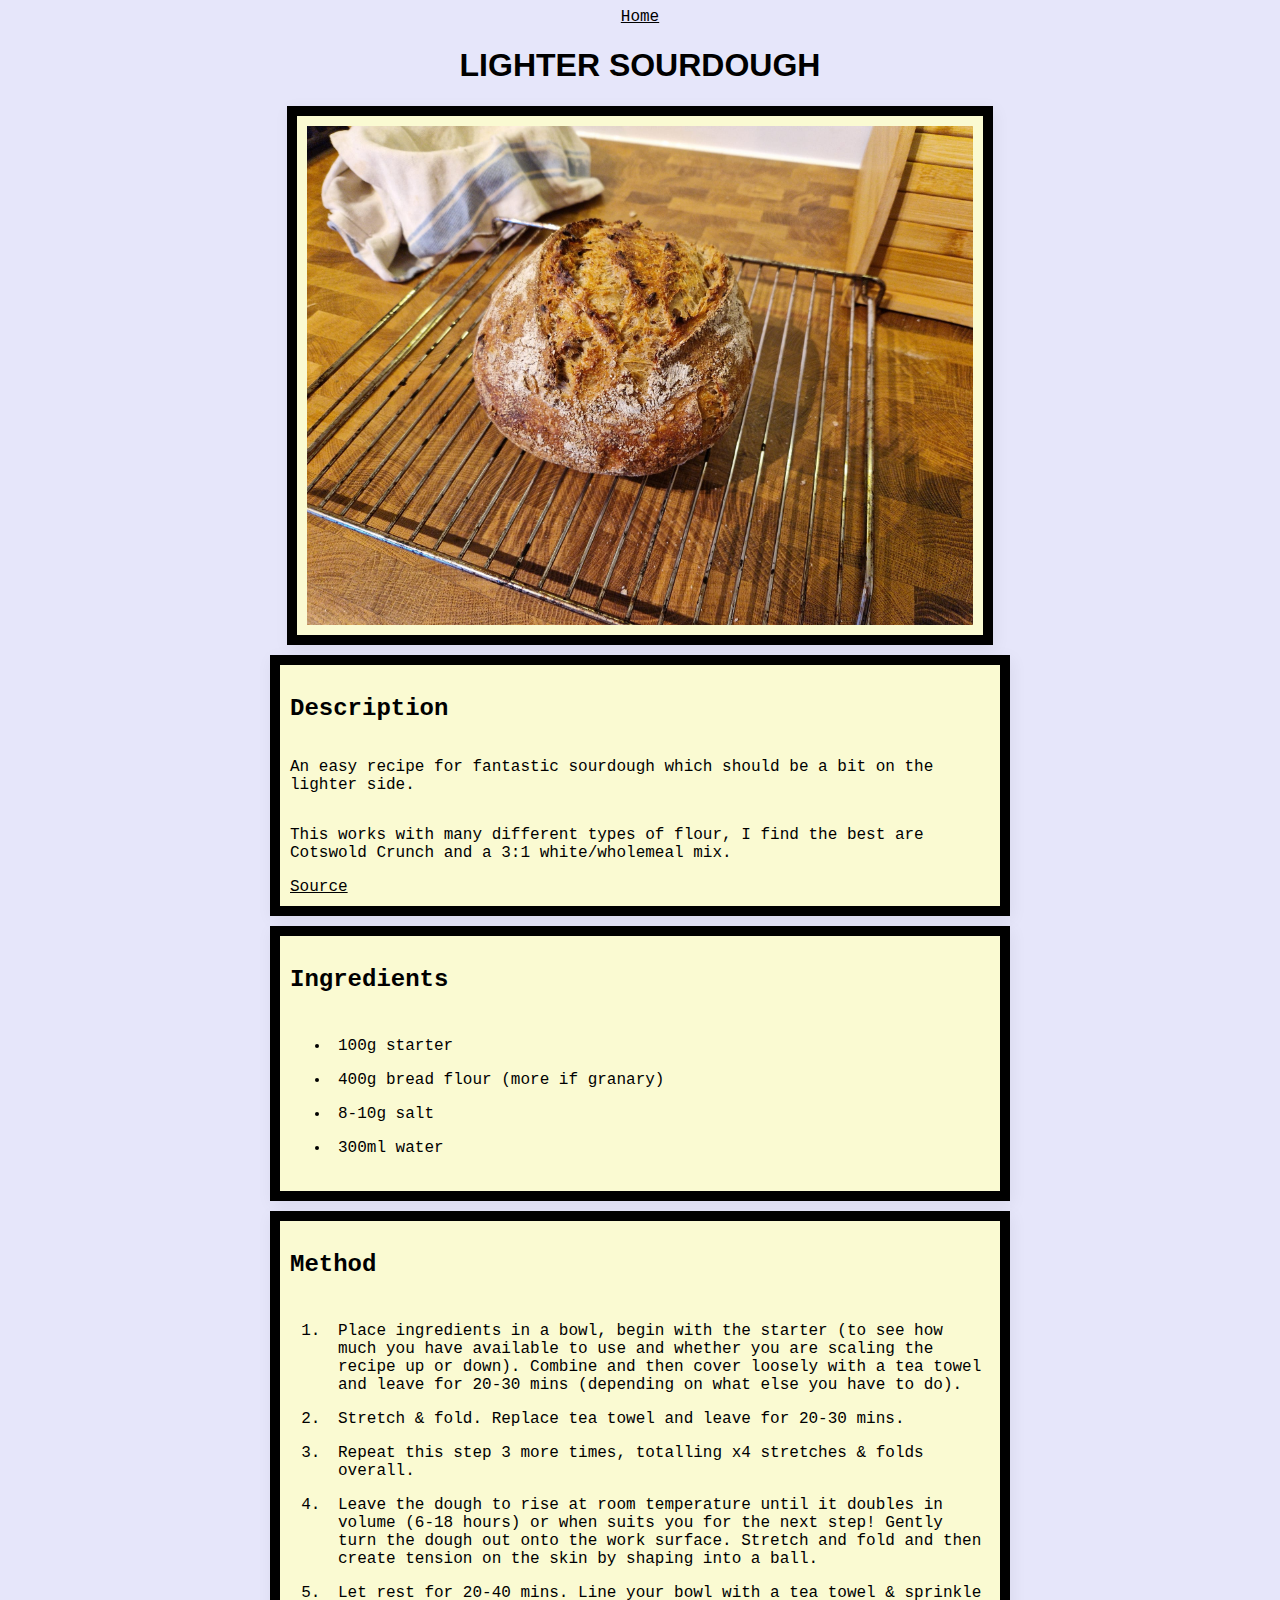
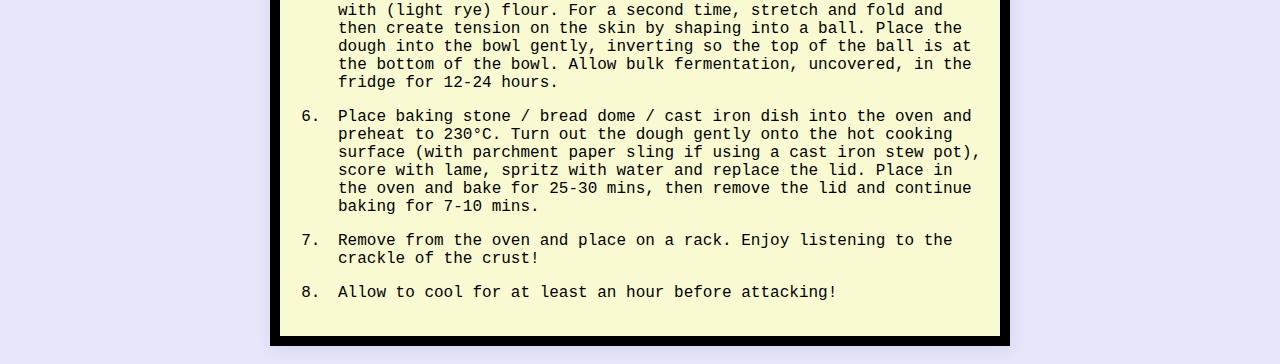
<file: recipes/sourdough.html>
<!DOCTYPE html>
<html lang="en">

<head>
    <link rel="stylesheet" href="../styles.css">
    <meta charset="UTF-8">
    <meta name="viewport" content="width=device-width, initial-scale=1.0">
    <title>Lighter Sourdough</title>
</head>

<body>
    <div class="recipe">
        <a class="title" href="../index.html">Home</a>

        <h1 class="title">LIGHTER SOURDOUGH</h1>
        <img class="card image" src="../assets/sourdough.jpg" alt="A loaf of sourdough using this recipe">

        <div class="card">
            <h2>Description</h2>
            <p>An easy recipe for fantastic sourdough which should be a bit on the lighter side.</p>
            <p>This works with many different types of flour, I find the best are Cotswold Crunch and a 3:1
                white/wholemeal
                mix.
            </p>
            <span> <a href="https://foodgeek.io/en/about/?utm_content=cmp-true">Source</a></span>
        </div>

        <div class="card">
            <h2>Ingredients</h2>
            <ul>
                <li>100g starter</li>
                <li>400g bread flour (more if granary)</li>
                <li>8-10g salt</li>
                <li>300ml water</li>
            </ul>
        </div>

        <div class="card">
            <h2>Method</h2>
            <ol>
                <li>Place ingredients in a bowl, begin with the starter (to see how much you have available to use and
                    whether
                    you
                    are scaling the recipe up or down). Combine and then cover loosely with a tea towel and leave for
                    20-30
                    mins
                    (depending on what else you have to do). </li>

                <li>Stretch & fold. Replace tea towel and leave for 20-30 mins.</li>
                <li>Repeat this step 3 more times, totalling x4 stretches & folds overall.</li>
                <li>Leave the dough to rise at room temperature until it doubles in volume (6-18 hours) or when suits
                    you
                    for
                    the
                    next step! Gently turn the dough out onto the work surface. Stretch and fold and then create tension
                    on
                    the
                    skin
                    by shaping into a ball. </li>
                <li>Let rest for 20-40 mins. Line your bowl with a tea towel & sprinkle with (light rye) flour. For a
                    second
                    time,
                    stretch and fold and then create tension on the skin by shaping into a ball. Place the dough into
                    the
                    bowl
                    gently, inverting so the top of the ball is at the bottom of the bowl. Allow bulk fermentation,
                    uncovered,
                    in
                    the fridge for 12-24 hours.</li>
                <li>Place baking stone / bread dome / cast iron dish into the oven and preheat to 230°C. Turn out the
                    dough
                    gently
                    onto the hot cooking surface (with parchment paper sling if using a cast iron stew pot), score with
                    lame,
                    spritz
                    with water and replace the lid. Place in the oven and bake for 25-30 mins, then remove the lid and
                    continue
                    baking for 7-10 mins.</li>
                <li>Remove from the oven and place on a rack. Enjoy listening to the crackle of the crust!</li>
                <li>Allow to cool for at least an hour before attacking!</li>
            </ol>
        </div>
    </div>

</body>

</html>
</file>
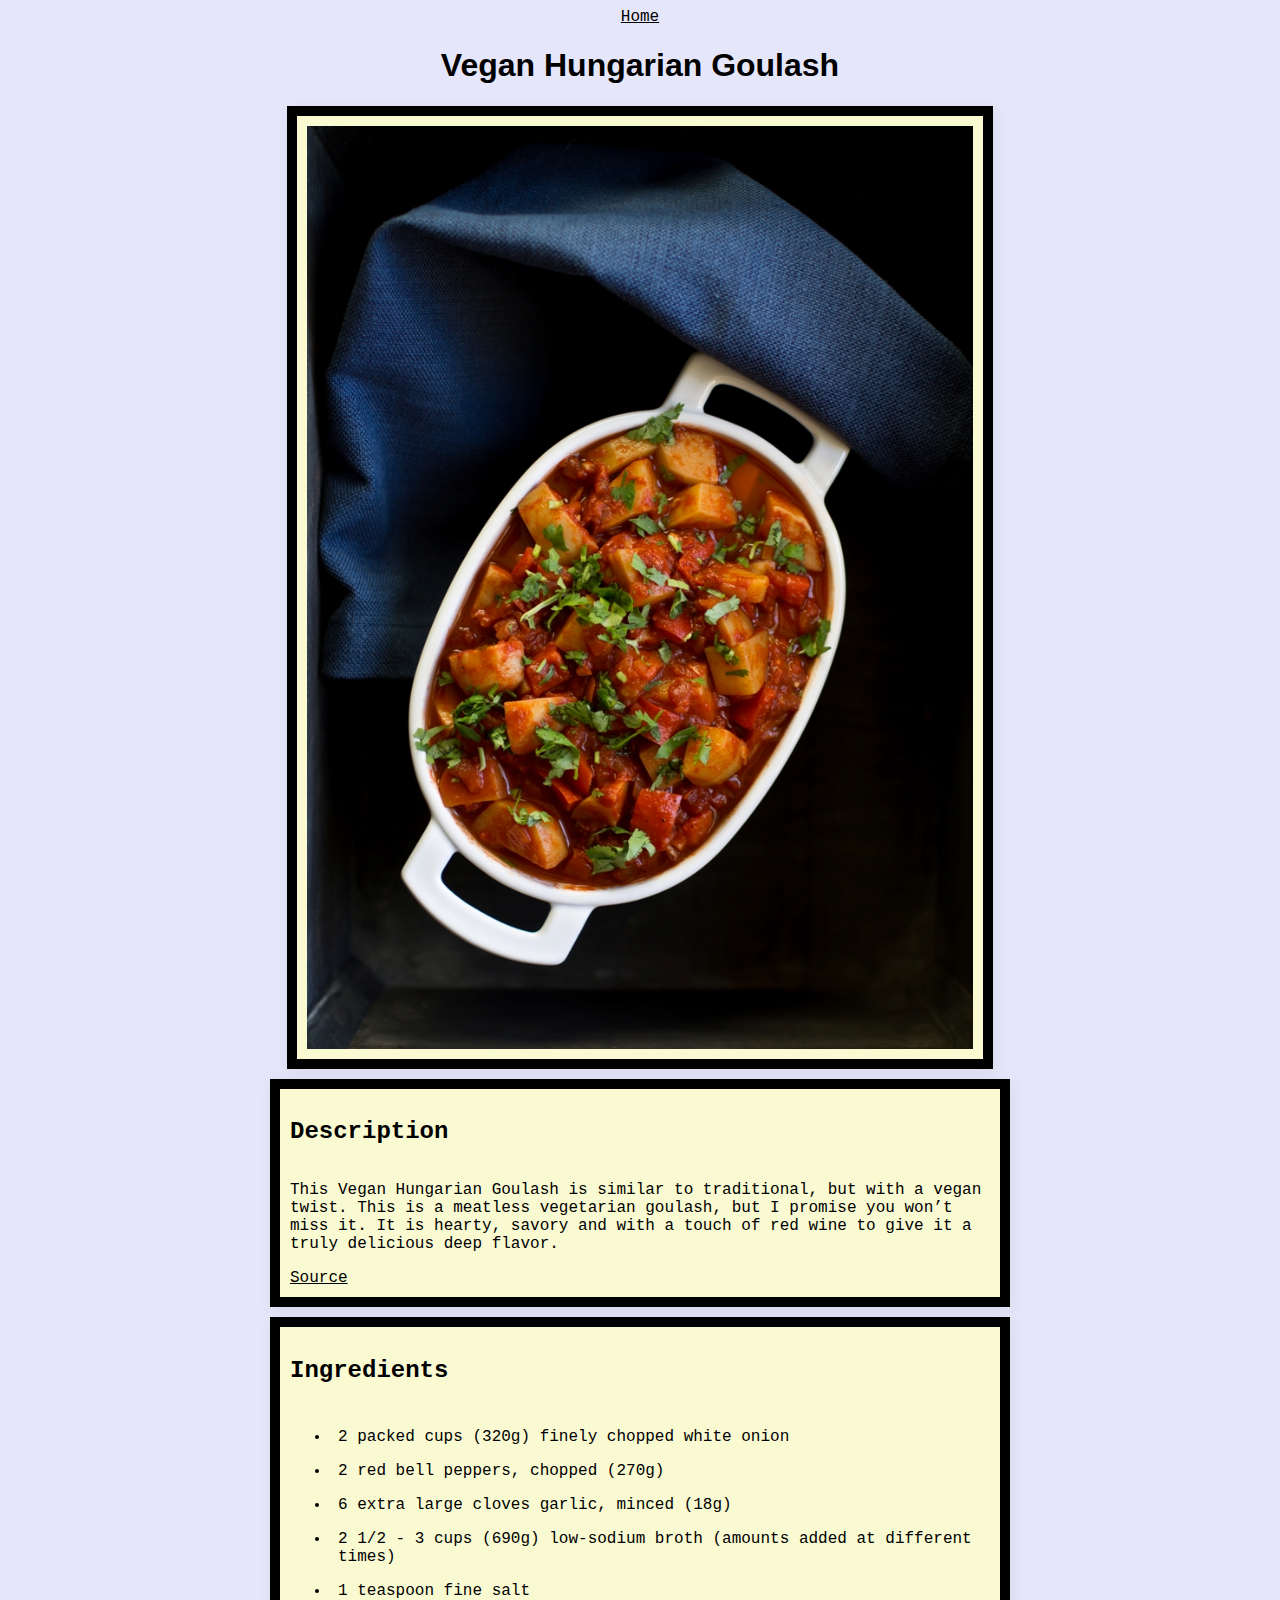
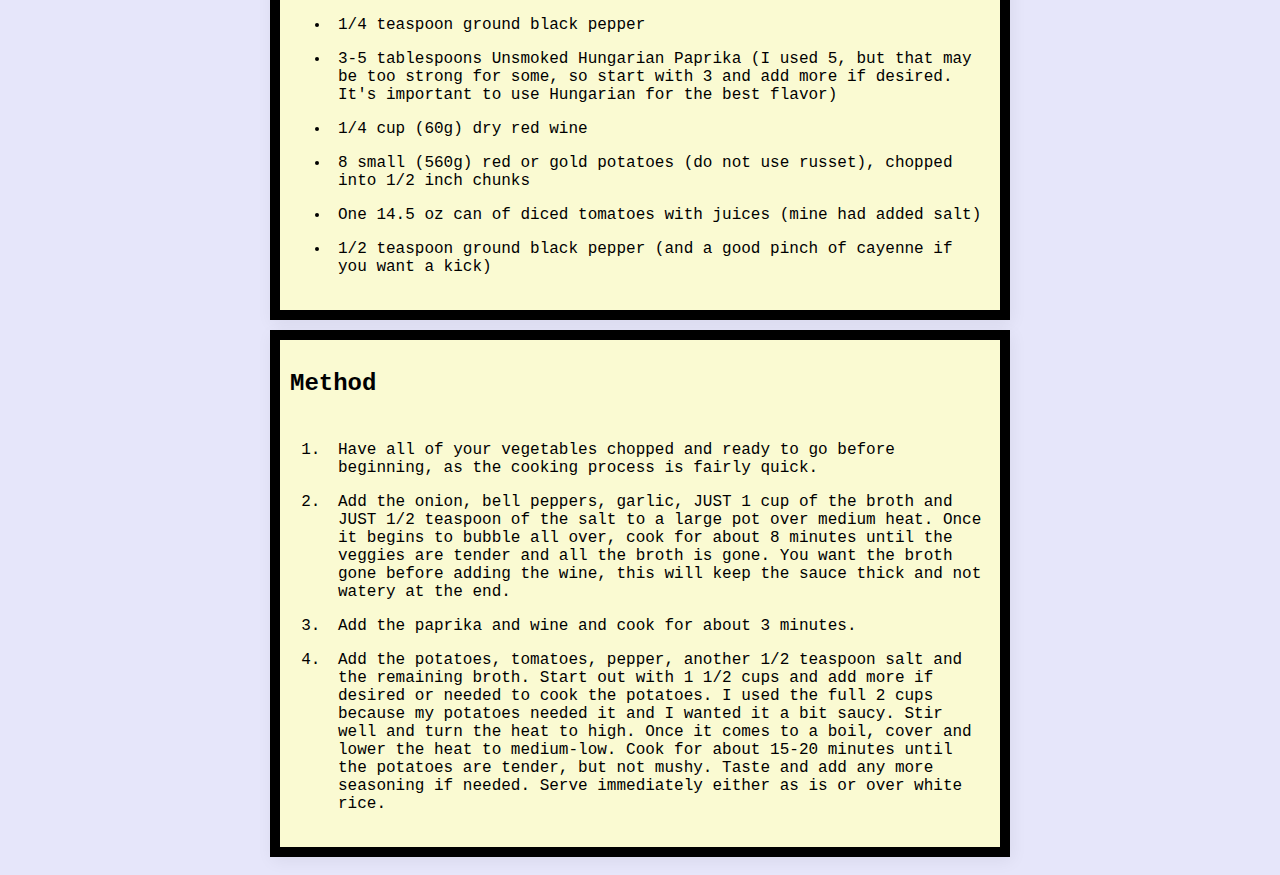
<file: recipes/vegan-goulash.html>
<!DOCTYPE html>
<html lang="en">

<head>
    <link rel="stylesheet" href="../styles.css">
    <meta charset="UTF-8">
    <meta name="viewport" content="width=device-width, initial-scale=1.0">
    <title>Vegan Hungarian Goulash</title>
</head>

<body>
    <div class="recipe">
        <a class="title" href="../index.html">Home</a>

        <h1 class="title">Vegan Hungarian Goulash</h1>
        <img class="card image" src="../assets/goulash.jpg" alt="sample">

        <div class="card">
            <h2>Description</h2>
            <p>This Vegan Hungarian Goulash is similar to traditional, but with a vegan twist. This is a meatless
                vegetarian
                goulash, but I promise you won’t miss it. It is hearty, savory and with a touch of red wine to give it a
                truly
                delicious deep flavor.</p>

            <a href="https://thevegan8.com/vegan-hungarian-goulash/">Source</a>
        </div>

        <div class="card">
            <h2>Ingredients</h2>
            <ul>
                <li>2 packed cups (320g) finely chopped white onion</li>
                <li>2 red bell peppers, chopped (270g)</li>
                <li>6 extra large cloves garlic, minced (18g)</li>
                <li>2 1/2 - 3 cups (690g) low-sodium broth (amounts added at different times)</li>
                <li>1 teaspoon fine salt</li>
                <li>1/4 teaspoon ground black pepper</li>
                <li>3-5 tablespoons Unsmoked Hungarian Paprika (I used 5, but that may be too strong for some,
                    so start with 3 and add more if desired. It's important to use Hungarian for the best flavor)</li>
                <li>1/4 cup (60g) dry red wine</li>
                <li>8 small (560g) red or gold potatoes (do not use russet), chopped into 1/2 inch chunks</li>
                <li>One 14.5 oz can of diced tomatoes with juices (mine had added salt)</li>
                <li>1/2 teaspoon ground black pepper (and a good pinch of cayenne if you want a kick)</li>
            </ul>
        </div>


        <div class="card">
            <h2>Method</h2>
            <ol>
                <li>Have all of your vegetables chopped and ready to go before beginning, as the cooking process is
                    fairly
                    quick.</li>

                <li>Add the onion, bell peppers, garlic, JUST 1 cup of the broth and JUST 1/2 teaspoon of the salt to a
                    large
                    pot over medium heat. Once it begins to bubble all over, cook for about 8 minutes until the veggies
                    are
                    tender and all the broth is gone. You want the broth gone before adding the wine, this will keep the
                    sauce
                    thick and not watery at the end.</li>

                <li>Add the paprika and wine and cook for about 3 minutes.</li>

                <li>Add the potatoes, tomatoes, pepper, another 1/2 teaspoon salt and the remaining broth. Start out
                    with 1
                    1/2
                    cups and add more if desired or needed to cook the potatoes. I used the full 2 cups because my
                    potatoes
                    needed it and I wanted it a bit saucy. Stir well and turn the heat to high. Once it comes to a boil,
                    cover
                    and lower the heat to medium-low. Cook for about 15-20 minutes until the potatoes are tender, but
                    not
                    mushy.
                    Taste and add any more seasoning if needed. Serve immediately either as is or over white rice.</li>
            </ol>
        </div>
    </div>

</body>

</html>
</file>
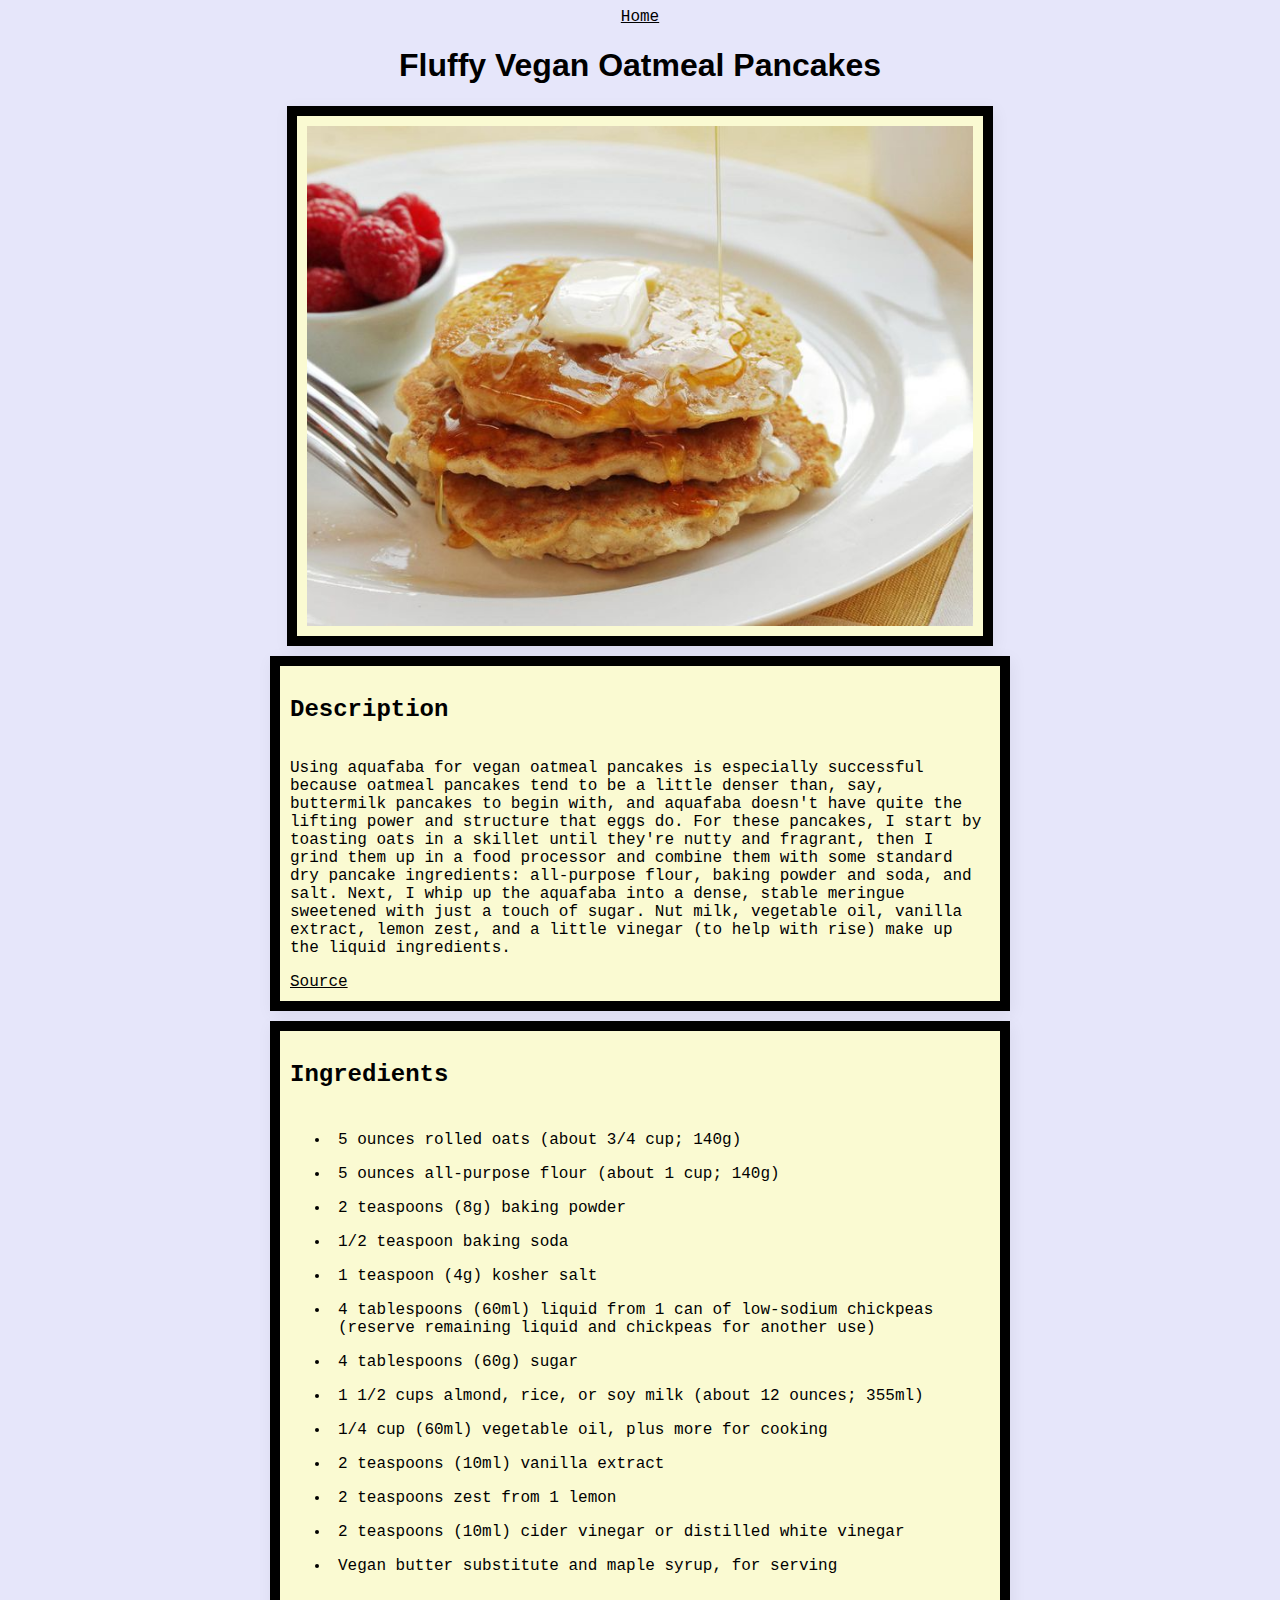
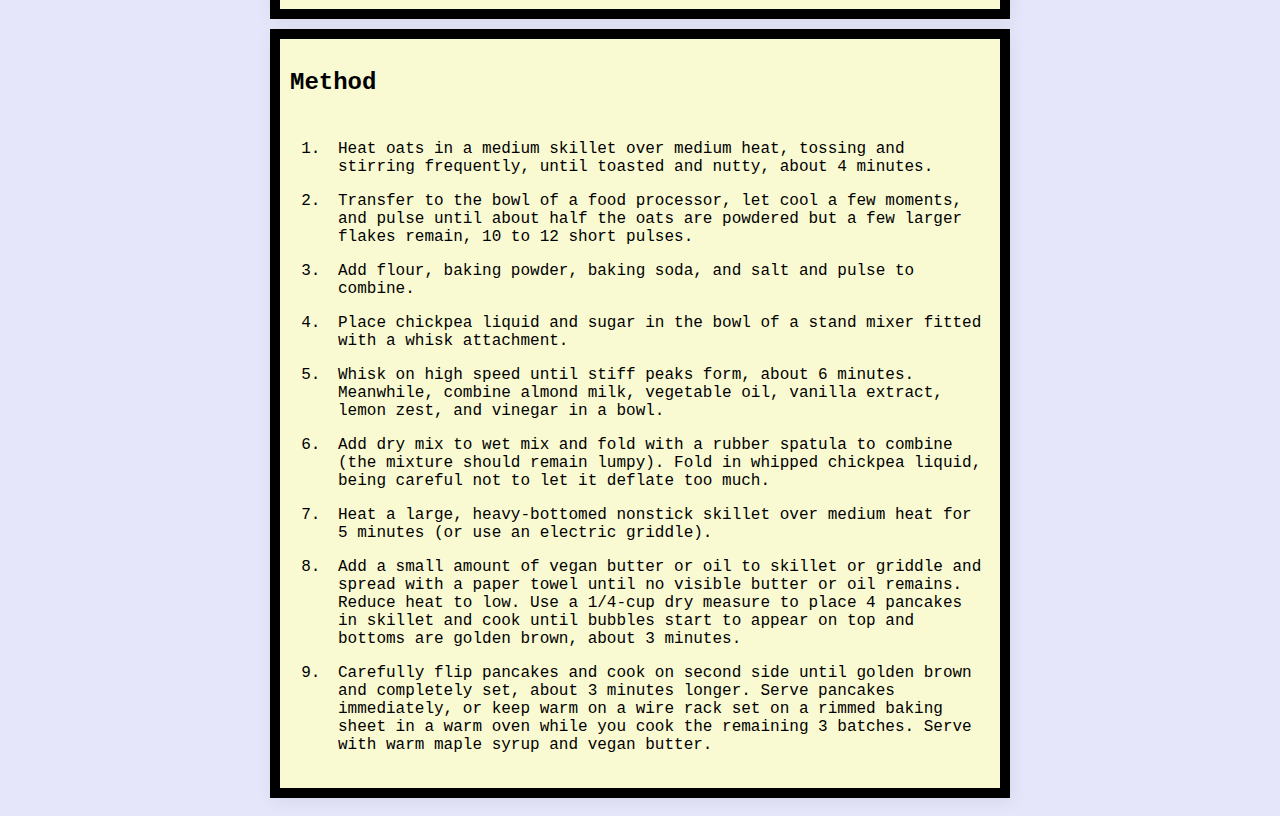
<file: recipes/vegan-pancakes.html>
<!DOCTYPE html>
<html lang="en">

<head>
    <link rel="stylesheet" href="../styles.css">
    <meta charset="UTF-8">
    <meta name="viewport" content="width=device-width, initial-scale=1.0">
    <title>Fluffy Vegan Oatmeal Pancakes</title>
</head>

<body>
    <div class="recipe">
        <a class="title" href="../index.html">Home</a>

        <h1 class="title">Fluffy Vegan Oatmeal Pancakes</h1>
        <img class="card image" src="../assets/pancakes.jpg" alt="sample">

        <div class="card">
            <h2>Description</h2>
            <p>Using aquafaba for vegan oatmeal pancakes is especially successful because oatmeal pancakes tend to be a
                little
                denser than, say, buttermilk pancakes to begin with, and aquafaba doesn't have quite the lifting power
                and
                structure that eggs do. For these pancakes, I start by toasting oats in a skillet until they're nutty
                and
                fragrant, then I grind them up in a food processor and combine them with some standard dry pancake
                ingredients:
                all-purpose flour, baking powder and soda, and salt. Next, I whip up the aquafaba into a dense, stable
                meringue
                sweetened with just a touch of sugar. Nut milk, vegetable oil, vanilla extract, lemon zest, and a little
                vinegar
                (to help with rise) make up the liquid ingredients. </p>

            <a href="https://www.seriouseats.com/vegan-oatmeal-pancakes-recipe-8685375">Source</a>
        </div>

        <div class="card">
            <h2>Ingredients</h2>
            <ul>
                <li>5 ounces rolled oats (about 3/4 cup; 140g)</li>

                <li>5 ounces all-purpose flour (about 1 cup; 140g)</li>

                <li>2 teaspoons (8g) baking powder</li>

                <li>1/2 teaspoon baking soda</li>

                <li>1 teaspoon (4g) kosher salt</li>

                <li>4 tablespoons (60ml) liquid from 1 can of low-sodium chickpeas (reserve remaining liquid and
                    chickpeas
                    for
                    another use)</li>

                <li>4 tablespoons (60g) sugar</li>

                <li>1 1/2 cups almond, rice, or soy milk (about 12 ounces; 355ml)</li>

                <li>1/4 cup (60ml) vegetable oil, plus more for cooking</li>

                <li>2 teaspoons (10ml) vanilla extract</li>

                <li>2 teaspoons zest from 1 lemon</li>

                <li>2 teaspoons (10ml) cider vinegar or distilled white vinegar</li>

                <li>Vegan butter substitute and maple syrup, for serving</li>
            </ul>
        </div>



        <div class="card">
            <h2>Method</h2>
            <ol>
                <li>Heat oats in a medium skillet over medium heat, tossing and stirring frequently, until toasted and
                    nutty,
                    about 4 minutes.</li>

                <li>Transfer to the bowl of a food processor, let cool a few moments, and pulse until about half the
                    oats
                    are
                    powdered but a few larger flakes remain, 10 to 12 short pulses. </li>

                <li>Add flour, baking powder, baking soda, and salt and pulse to combine.</li>

                <li>Place chickpea liquid and sugar in the bowl of a stand mixer fitted with a whisk attachment.</li>

                <li>Whisk on high speed until stiff peaks form, about 6 minutes. Meanwhile, combine almond milk,
                    vegetable
                    oil,
                    vanilla extract, lemon zest, and vinegar in a bowl.</li>

                <li>Add dry mix to wet mix and fold with a rubber spatula to combine (the mixture should remain lumpy).
                    Fold
                    in
                    whipped chickpea liquid, being careful not to let it deflate too much.</li>

                <li>Heat a large, heavy-bottomed nonstick skillet over medium heat for 5 minutes (or use an electric
                    griddle).
                </li>

                <li>Add a small amount of vegan butter or oil to skillet or griddle and spread with a paper towel until
                    no
                    visible butter or oil remains. Reduce heat to low. Use a 1/4-cup dry measure to place 4 pancakes in
                    skillet
                    and cook until bubbles start to appear on top and bottoms are golden brown, about 3 minutes. </li>

                <li>Carefully flip pancakes and cook on second side until golden brown and completely set, about 3
                    minutes
                    longer. Serve pancakes immediately, or keep warm on a wire rack set on a rimmed baking sheet in a
                    warm
                    oven
                    while you cook the remaining 3 batches. Serve with warm maple syrup and vegan butter. </li>
            </ol>
        </div>
    </div>

</body>

</html>
</file>
<file: styles.css>
body {
    display: flex;
    flex-direction: column;
    justify-content: space-around;
    align-items: center;
    background-color: lavender;
    font-family: 'Courier New', Courier, monospace;
}

h1 {
    font-family: 'Franklin Gothic Medium', 'Arial Narrow', Arial, sans-serif;
    color: rgb(0, 0, 0);
}

a {
    color: rgb(0, 0, 0);
}

.title {
    text-align: center;
}

.menu {
    display: flex;
    justify-content: space-around;
    align-items: center;
    flex-wrap: wrap;
    gap: 16px;
}

.image {
    width: 90%;
    max-width: 600px;
    min-width: 0px;
    /* object-fit: cover; */
}

.card {
    margin: auto;
    display: flex;
    flex-direction: column;
    flex-wrap: wrap;
    margin-top: 10px;
    margin-bottom: 10px;
    padding: 10px;
    text-align: left;

    border: 10px solid black;
    background-color: lightgoldenrodyellow;
    box-shadow: 2px 4px 16px rgba(0, 0, 0, .06);
}


.menu .card .image {
    width: 250px;
    height: 200px;
}

.recipe {
    text-align: center;
}

.recipe .card {
    max-width: 700px;
    min-width: 250px;
}

.menu .card {
    align-items: center;
}

li {
    padding: 8px;
}
</file>
